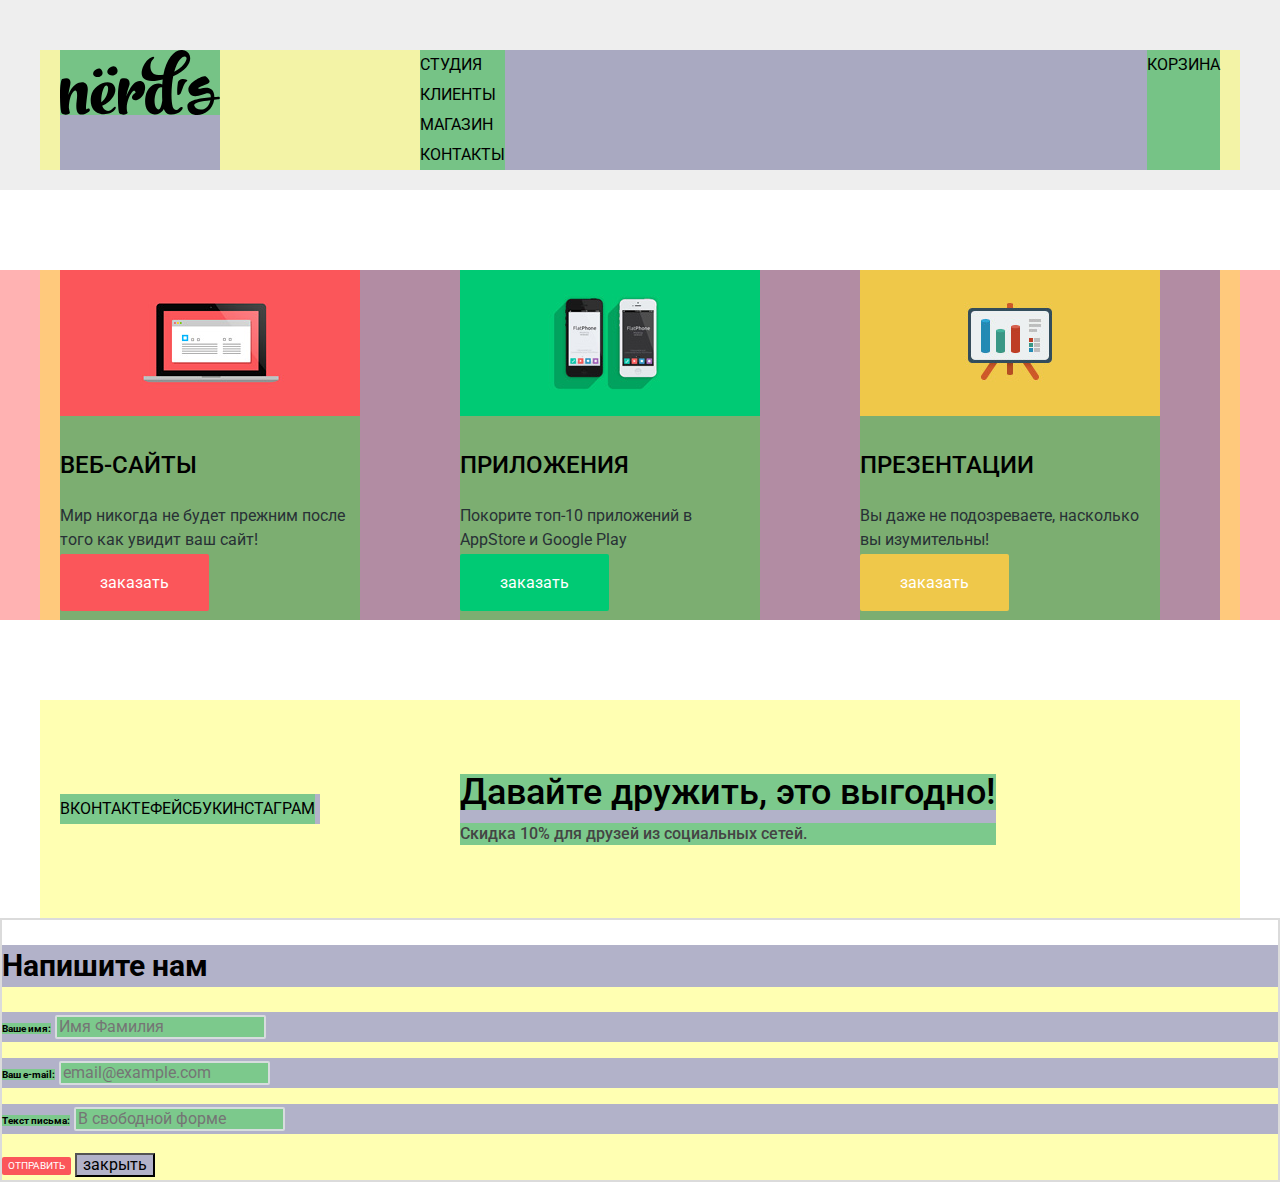
<file: index.html>
<!DOCTYPE html>
<html lang="ru">

<head>
  <meta charset="utf-8">
  <title>Нёрдс</title>
  <link href="https://fonts.googleapis.com/css?family=Roboto:400,500&display=swap&subset=cyrillic" rel="stylesheet">
  <link href="css/normalize.css" rel="stylesheet">
  <link href="css/style.css" rel="stylesheet">
</head>

<body>
  <header class="main-header">
    <nav class="main-navigation">
      <a class="main-header-logo"> <img src="img/index-logo.svg" width="160" height="65" alt="Логотип Нердс на главной">
      </a>
      <div class="container-navigation">
        <ul class="site-navigation">
          <li class="studio"><a href="studio.html">студия</a></li>
          <li class="customers"><a href="customers.html">клиенты</a></li>
          <li class="inner"><a href="inner.html">магазин</a></li>
          <li class="contacts"><a href="contacts.html">контакты</a></li>
        </ul>
        <ul class="basket-navigation">
          <li class="basket-buyer"><a href="basket.html">корзина</a></li>
        </ul>
      </div>
    </nav>
    <!-- <div class="header-slider">слайдер</div> -->
  </header>

  <main class="containеr">
    <section class="order container-1">
      <h2 class="visually-hidden">Блок заказа</h2>
      <ul class="list-order container-2">
        <li class="order-web-site container-3">
          <img src="img/illustration-1.png" width="300" height="146" alt="илюстрация веб-сайт">
          <h3 class="product-header-1">веб-сайты</h3>
          <p class="text-slogan-1">Мир никогда не будет прежним после того как увидит ваш сайт!</p>
          <!--целесообразно <p> заменить <span> ?-->
          <a class="button-1" href="order-web-site.html">заказать</a>
        </li>
        <li class="order-of-applications container-3">
          <img src="img/illustration-2.png" width="300" height="146" alt="иллюстрация приложения">
          <h3 class="product-header-2">приложения</h3>
          <p class="text-slogan-2">Покорите топ-10 приложений в AppStore и Google Play</p>
          <a class="button-2" href="order-of-applications.html">заказать</a>
        </li>
        <li class="presentation-order container-3">
          <img src="img/illustration-3.png" width="300" height="146" alt="иллюстрация презентации">
          <h3 class="product-header-3">презентации</h3>
          <p class="text-slogan-3">Вы даже не подозреваете, насколько вы изумительны!</p>
          <a class="button-3" href="presentation-order.html">заказать</a>
        </li>
      </ul>
    </section>
    <!-- <div class="slider-2">
        мы маленькая, но гордая студия
      </div>
      <div class="map">
        КАРТА
      </div> -->
  </main>
  <footer class=main-footer>
    <div class="footer-container">
      <ul class="social-blok">
        <li><a class="social-button-vk" href="#">Вконтакте</a></li>
        <li><a class="social-button-fb" href="#">Фейсбук</a></li>
        <li><a class="social-button-instagram" href="#">Инстаграм</a></li>
      </ul>
      <div class="footer-slogan">
        <p class="text-call">Давайте дружить, это выгодно!</p>
        <p class="text-benefit">Скидка 10% для друзей из социальных сетей.</p>
      </div>
    </div>
  </footer>
  <section class="modal modal-connections">
    <form class="form-connections" method="post" action="https://echo.htmlacademy.ru">
      <h2>Напишите нам</h2>
      <p>
        <label class="name-form" for="user-name">Ваше имя:</label>
        <input class="name-form-field" type="text" name="name" id="user-name" placeholder="Имя Фамилия">
      </p>
      <p>
        <label class="email-form" for="user-email">Ваш e-mail:</label>
        <input class="email-form-field" type="text" name="e-mail" id="user-email" placeholder="email@example.com">
      </p>
      <p>
        <label class="message-form" for="user-message">Текст письма:</label>
        <input class="message-form-field" type="text" name="message" id="user-message" placeholder="В свободной форме">
      </p>
      <button class="button-form" type="submit">отправить</button>
      <button class="modal-close" type="button">закрыть</button>
    </form>
  </section>
</body>
</html>
</file>
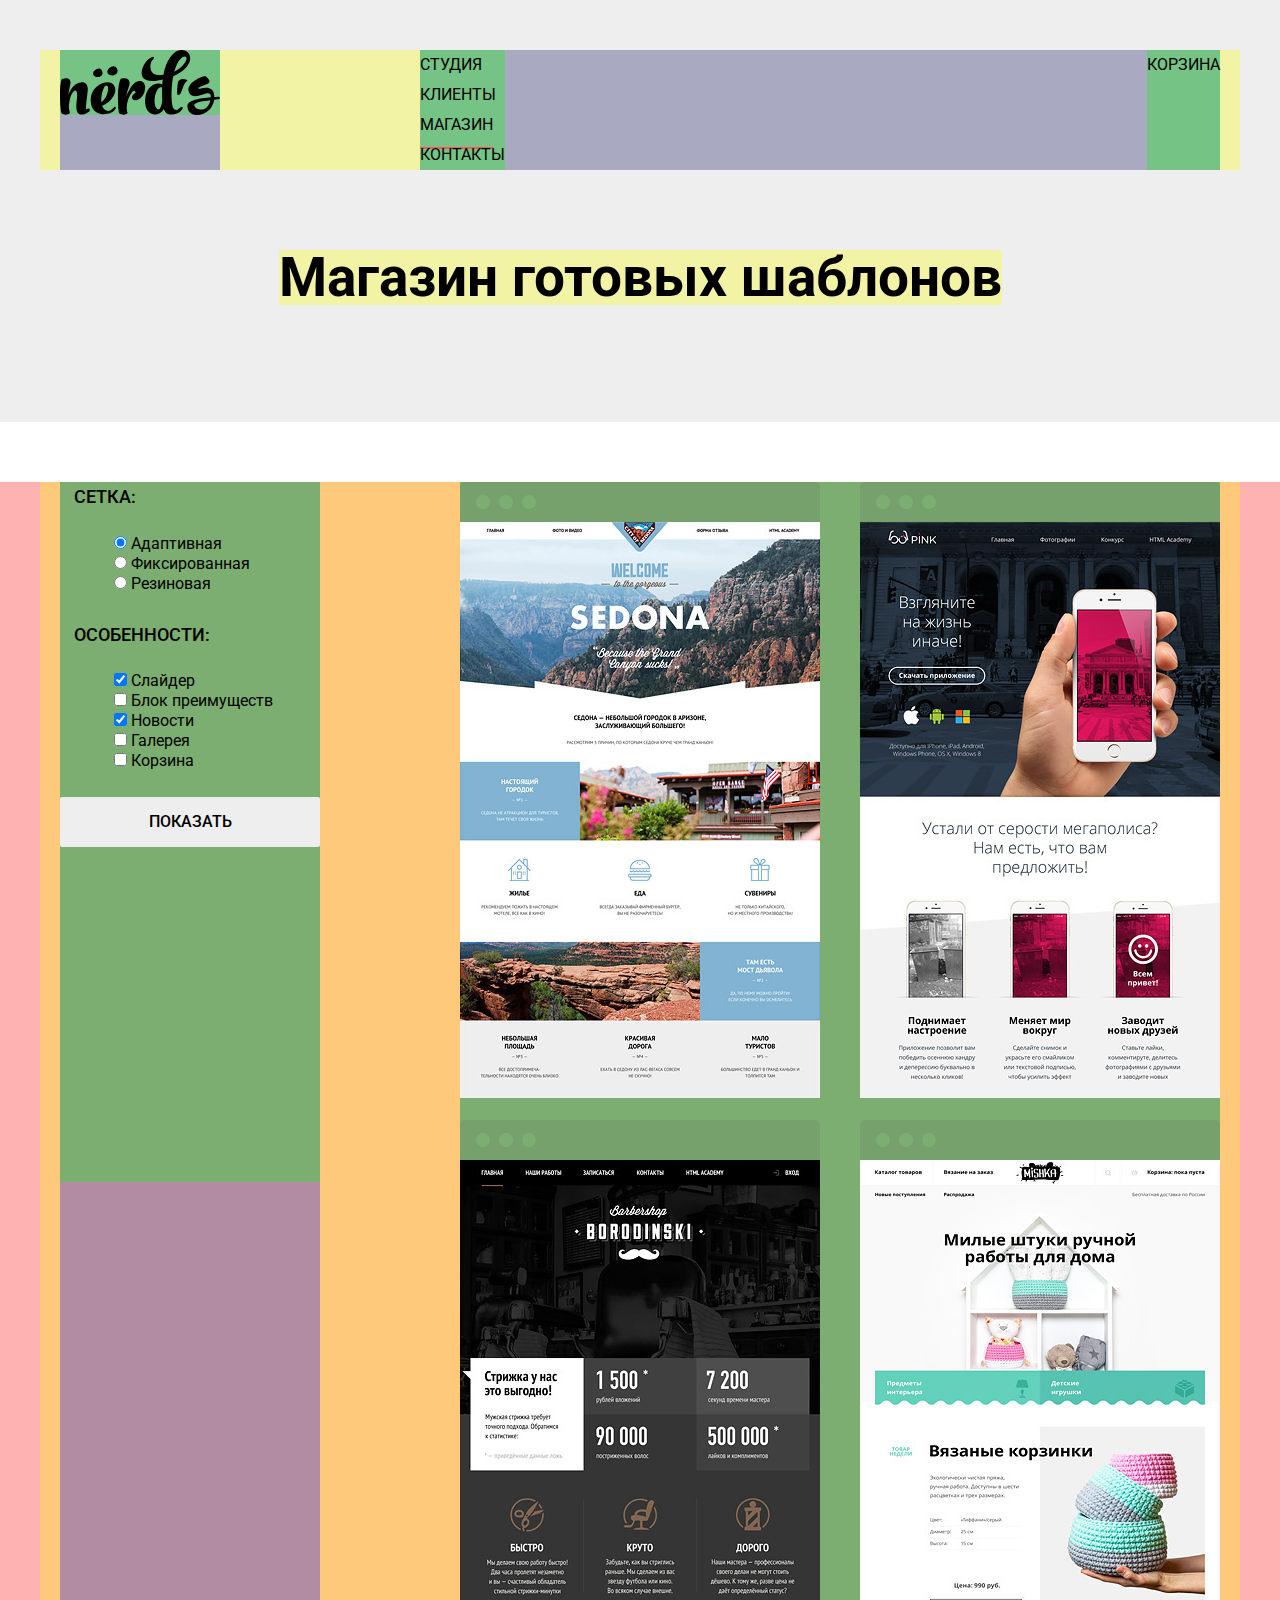
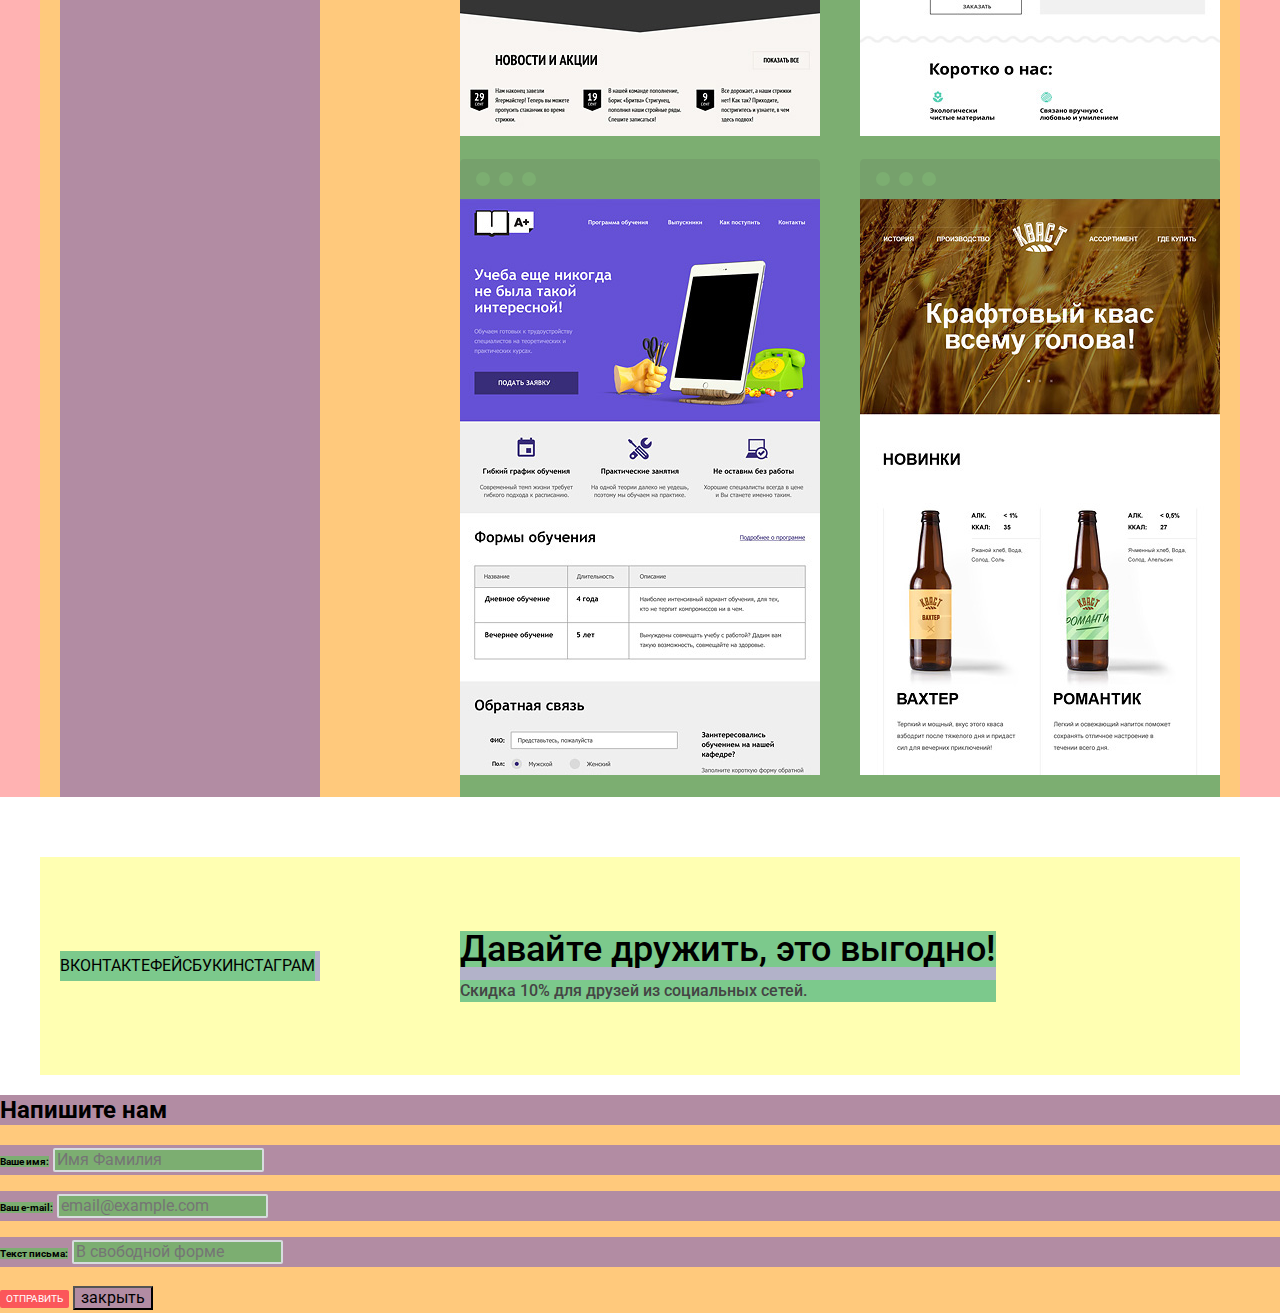
<file: inner.html>
<!DOCTYPE html>
<html lang="ru">

<head>
  <meta charset="utf-8">
  <title>Нёрдс</title>
  <link href="https://fonts.googleapis.com/css?family=Roboto:400,500&display=swap&subset=cyrillic" rel="stylesheet">
  <link href="css/normalize.css" rel="stylesheet">
  <link href="css/style.css" rel="stylesheet">
</head>

<body>
  <header class="inner-main-header">
    <h1 class="page-title">Магазин готовых шаблонов</h1>
    <nav class="inner-main-navigation">
      <a class="main-header-logo" href="index.html"> <img src="img/index-logo.svg" width="160" height="65"
          alt="Логотип Нердс в каталоге">
      </a>
      <div class="container-navigation">
        <ul class="site-navigation">
          <li class="studio"><a href="studio.html">студия</a></li>
          <li class="customers"><a href="customers.html">клиенты</a></li>
          <li class="current"><a class="active" href="shop.html">магазин</a></li>
          <li class="contacts"><a href="contacts.html">контакты</a></li>
        </ul>
        <ul class="basket-navigation">
          <li class="basket-buyer"><a href="basket.html">корзина</a></li>
        </ul>
      </div>
    </nav>
  </header>

  <main class="container">
    <div class="catalog-columns">
      <section class="filters">
        <h2 class="visually-hidden">Фильтр товаров</h2>
        <form class="filter" method="get" action="https://echo.htmlacademy.ru">
          <fieldset>
            <legend class="name-filter">сетка:</legend>
            <ul class="mesh-filter">
              <li class="filter-option">
                <input type="radio" name="grid-option" value="adaptive" id="filter-adaptive" checked>
                <label for="filter-adaptive">
                  Адаптивная
                </label>
              </li>
              <li class="filter-option">
                <input type="radio" name="grid-option" value="fixed" id="filter-fixed">
                <label for="filter-fixed">
                  Фиксированная
                </label>
              </li>
              <li class="filter-option">
                <input type="radio" name="grid-option" value="rubber" id="filter-rubber">
                <label for="filter-rubber">
                  Резиновая
                </label>
              </li>
            </ul>
          </fieldset>
          <fieldset>
            <legend class="name-filter">особенности:</legend>
            <ul class="filter-features">
              <li class="filter-option">
                <input class="filter-input filter-input-checkbox" type="checkbox" name="slider" id="filter-slider"
                  checked>
                <label for="filter-slider">
                  Слайдер
                </label>
              </li>
              <li class="filter-option">
                <input class="filter-input filter-input-checkbox" type="checkbox" name="advantage-block"
                  id="filter-advantage-block">
                <label for="filter-advantage-block">
                  Блок преимуществ
                </label>
              </li>
              <li class="filter-option">
                <input class="filter-input filter-input-checkbox" type="checkbox" name="news" id="filter-news" checked>
                <label for="filter-news">
                  Новости
                </label>
              </li>
              <li class="filter-option">
                <input class="filter-input filter-input-checkbox" type="checkbox" name="gallery" id="filter-gallery">
                <label for="filter-gallery">
                  Галерея
                </label>
              </li>
              <li class="filter-option">
                <input class="filter-input filter-input-checkbox" type="checkbox" name="basket" id="filter-basket">
                <label for="filter-basket">
                  Корзина
                </label>
              </li>
            </ul>
          </fieldset>
          <button type="submit" class="filter-button">показать</button>
        </form>
      </section>
      <section class="catalog">
        <h2 class="visually-hidden">Список шаблонов</h2>
        <ul class="catalog-list">
          <!-- <li class="catalog-item">
              <h3>
                <a href="catalog-item.html">
                  <span class="catalog-category">Седона</span>
                </a>
                  <span class="catalog-item-title">Информационный сайт для туристов</span>
              </h3>
                <p class="catalog-item-image">
                  <a href="catalog-item.html">
                    <img src="img/produkt-sedona.jpg" width="360" height="576" alt="Шаблон Sedona">
                  </a>
                </p>
                <a class="button" href="#">9 900 РУБ.</a>
            </li> -->
            <li class="catalog-item">
            <h3 class="visually-hidden">Седона</h3>
            <img class="semi" src="img/browser.svg" width="360" height="40" alt="браузер Sedona">
            <img src="img/produkt-sedona.jpg" width="360" height="576" alt="Шаблон Sedona">
            <!-- <p>
            <span class="catalog-category">SEDONA</span>
            <span class="catalog-item-title">Информационный сайт для туристов</span>
            <a class="button" href="#">9 900 РУБ.</a>
          </p> -->
          </li>
          <li class="catalog-item">
            <h3 class="visually-hidden">Шаблон Pink</h3>
            <img class="semi" src="img/browser.svg" width="360" height="40" alt="браузер Pink">
            <img src="img/produkt-pink.jpg" width="360" height="576" alt="Pink">
          </li>
          <li class="catalog-item">
            <h3 class="visually-hidden">Шаблон Бородинский</h3>
            <img class="semi" src="img/browser.svg" width="360" height="40" alt="браузер Бородинский">
            <img src="img/produkt-barbershop.jpg" width="360" height="576" alt="Шаблон Барбершоп Бородинский">
          </li>
          <li class="catalog-item">
            <h3 class="visually-hidden">Шаблон Mishka</h3>
            <img class="semi" src="img/browser.svg" width="360" height="40" alt="браузер Mishka">
            <img src="img/produkt-mishka.jpg" width="360" height="576" alt="Шаблон Mishka">
          </li>
          <li class="catalog-item">
            <h3 class="visually-hidden">Шаблон А+</h3>
            <img class="semi" src="img/browser.svg" width="360" height="40" alt="браузер А+">
            <img src="img/produkt-aplus.jpg" width="360" height="576" alt="Шаблон А+">
          </li>
          <li class="catalog-item">
            <h3 class="visually-hidden">Шаблон Кваст</h3>
            <img class="semi" src="img/browser.svg" width="360" height="40" alt="браузер Кваст">
            <img src="img/produkt-kvast.jpg" width="360" height="576" alt="Шаблон Кваст">
          </li>
        </ul>
      </section>
    </div>
    <!-- <div class="container-pagination">
      <ul class="pagination-list">
        <li class="pagination-item pagination-item-current"><a>1</a></li>
        <li class="pagination-item "><a href="#">2</a></li>
        <li class="pagination-item"><a href="#">3</a></li>
        <li class="pagination-item pagination-item-the_next"><a href="#">следующая</a></li>
      </ul>
    </div> -->

  </main>
  <footer class=main-footer>
    <div class="footer-container">
      <ul class="social-blok">
        <li><a class="social-button-vk" href="#">Вконтакте</a></li>
        <li><a class="social-button-fb" href="#">Фейсбук</a></li>
        <li><a class="social-button-instagram" href="#">Инстаграм</a></li>
      </ul>
      <div class="footer-slogan">
        <p class="text-call">Давайте дружить, это выгодно!</p>
        <p class="text-benefit">Скидка 10% для друзей из социальных сетей.</p>
      </div>
    </div>
  </footer>
  <section>
    <form class="connections-form" method="post" action="https://echo.htmlacademy.ru">
      <h2>Напишите нам</h2>
      <p>
        <label class="name-form" for="user-name">Ваше имя:</label>
        <input class="name-form-field" type="text" name="name" id="user-name" placeholder="Имя Фамилия">
      </p>
      <p>
        <label class="email-form" for="user-email">Ваш e-mail:</label>
        <input class="email-form-field" type="email" name="e-mail" id="user-email" placeholder="email@example.com">
      </p>
      <p>
        <label class="message-form" for="user-message">Текст письма:</label>
        <input class="message-form-field" type="text" name="message" id="user-message" placeholder="В свободной форме">
      </p>
      <button class="button-form" type="submit">отправить</button>
      <button class="modal-close" type="button">закрыть</button>
    </form>
  </section>
</body>
</html>
</file>
<file: css/style.css>
html {    box-sizing: border-box;  }

body {
  margin: 0;
  font-family: "Roboto", Arial, Roboto;
  font-size: 16px;
  line-height: 30px;
  font-weight: 400;
  color: #000000;
  text-transform: none; /* управлять регистром символов */
}

  body >* {
    background: rgba(255, 0, 0, 0.3)
  }

  body >*>* {
    background: rgba(255, 255, 0, 0.3)
  }

  body >*>*>* {
    background: rgba(0, 0, 255, 0.3)
  }

  body >*>*>*>* {
    background: rgba(0, 255, 0, 0.3)
  }

.main-header,
.inner-main-header {
  background-color: #eeeeee;
  color: #000000;
  margin: 0px;
  padding: 0px;
  margin-bottom: 80px;
  display: flex;
  flex-direction: column;
  align-items: center;
  /* min-height: 545px; на главной */
}

.inner-main-header {
  margin-bottom: 60px;
  /* min-height: 355px; */
}

.main-navigation {
  display: flex;
  margin: 0 auto;
  margin-top:50px;
  margin-bottom: 20px;
  width: 1160px;
  padding: 0px 20px;
}

.inner-main-navigation {
  display: flex;
  margin: 0 auto;
  margin-top: 50px;
  margin-bottom: 80px;
  width: 1160px;
  padding: 0px 20px;
}

.container-navigation {
  display: flex;
  width: 800px;
  margin: 0px;
  padding: 0px;
  /* justify-content: space-between; */
}

.page-title { /* Магазин_готовых_шаблонов  */
  font-size: 55px;
  line-height: 55px;
  order: 2;
  margin: 0px auto;
  padding: 0px;
  margin-bottom: 117px;
}

.site-navigation { /*У списков сбросил дефолтный стиль, отступы и зададим минимальную высоту*/
  margin: 0;
  padding: 0;
  list-style: none;
}

.basket-navigation {
  margin: 0;
  padding: 0;
  list-style: none;
  margin-left: auto;
}

.main-header-logo:hover {
  opacity: 0.8;
}

.main-header-logo:focus {
  opacity: 0.3;
}

.main-header-logo {
  margin-right: 200px;
  align-items: flex-start;
}

.header-slider {
  min-height: 413px;
  width: 1160px;
  padding: 0px 20px;
}

a {
  text-decoration: none; /*отменил у ссылок подчеркивание, назначается браузером по умолчанию. */
}

.site-navigation,
.basket-navigation,
.list-order,
.social-blok,
.catalog-list,
.mesh-filter,
.filter-features,
.pagination-list {
  list-style: none; /* Перед элементами ненумерованного спика по умолчанию ставятся маркеры. Отменим это для списков в навигации */
}

.site-navigation a, /* по умолчанию ссылки синие, задал черный */
.basket-navigation a,
.pagination-list a,
.footer-container a {
  text-transform: uppercase;
  color: #000000; /*(0, 0, 0,) (0, 0, 0, 0.5) чёрный, непрозрачный на 50% */
}

.list-order a { /* задал белый цвет текста ссылке "заказать" */
  line-height: 18px;
  color: #ffffff; /* rgb(255, 255, 255) */
}

.current .active { /* подчеркивание активной страницы в нав */
  border-bottom: 2px solid #fb565a;
  padding-bottom: 13px;
  width: 74px;
}

.site-navigation a:hover,  /* :hover для наведения, меняет цвет  */
.basket-navigation a:hover {
  color: rgb(251, 86, 90);
}

.site-navigation a:focus,   /* :focus для фокусировки, меняет цвет */
.basket-navigation a:focus {
  color: rgba(0, 0, 0, 0.302);
}

.visually-hidden { /* спрятал текст */
  position: absolute;
  width: 1px;
  height: 1px;
  margin: -1px;
  border: 0;
  padding: 0;
  clip: rect(0 0 0 0);
  overflow: hidden;
}

 .container-1 { /* веб сайты на главной */
  display: flex;
  width: 1160px;
  min-height: 350px;
  margin: 0 auto;
  margin-bottom: 80px;
  padding: 0px 20px;
}

.container-2 { /* приложения на главной */
  display: flex;
  justify-content: flex-start;
  padding: 0px;
  margin: 0px;
}

.container-3 { /* презентации на главной */
  width: 300px;
  margin-right: 100px;
}

.presentation-order {
  margin-right: 60px;
}

.product-header-1 {
  font-size: 24px;
  line-height: 30px;
  font-weight: 500;
  text-transform: uppercase;
  text-align: left;
}

.text-slogan-1 {
  color: rgb(40, 49, 54); /* #283136 */
  font-size: 16px;
  line-height: 24px;
  text-align: left;
}

.button-1 {
  /* inline: block;  */
  background-color: #fb565a;
  padding-top: 19px;
  padding-right: 40px;
  padding-bottom: 19px;
  padding-left: 40px;
  border-radius: 2px;
}

.button-1:hover {
  background-color: #e74246;
  /* color: rgb(255, 255, 255,) */
}
/* color: rgb(255, 255, 255, 0.0)  */
.button-1:focus {
  background-color: #d7373b;
  color: #e06366;
  box-shadow: inset 0px 3px 0px 0px #c13135;
  outline: none;

}

.product-header-2 {
  font-size: 24px;
  line-height: 30px;
  font-weight: 500;
  text-transform: uppercase;
  text-align: left;
}

.text-slogan-2 {
  color: rgb(40, 49, 54); /* #283136 */
  font-size: 16px;
  line-height: 24px;
  text-align: left;
}

.button-2 {
  /* inline: block; */
  background-color: #00ca74;
  padding-top: 19px;
  padding-right: 40px;
  padding-bottom: 19px;
  padding-left: 40px;
  border-radius: 2px;
}

.button-2:hover {
  background-color: #00bc6c;
}

.button-2:focus {
  background-color: #00aa62;
  color: #4dc491;
  box-shadow: inset 0px 3px 0px 0px #009958;
  outline: none;
}

.product-header-3 {
  font-size: 24px;
  line-height: 30px;
  font-weight: 500;
  text-transform: uppercase;
  text-align: left;
}

.text-slogan-3 {
  color: rgb(40, 49, 54); /* #283136 */
  font-size: 16px;
  line-height: 24px;
  text-align: left;
}

.button-3 {
  /* inline: block; */
  background-color: #efc84a;
  padding-top: 19px;
  padding-right: 40px;
  padding-bottom: 19px;
  padding-left: 40px;
  border-radius: 2px;
}

.button-3:hover {
  background-color: #eab534;
}

.button-3:focus {
  background-color: #e5a722;
  color: #edc265;
  box-shadow: inset 0px 3px 0px 0px #ce961f;
  outline: none;
}

/* .slider-2 { обозначил наличие слайдера
  width: 1160px;
  margin: 0 auto;
  margin-bottom: 80px;
  padding: 0px;
}

.map {
  width: 1440px;
  margin: 0 auto;
  padding: 0px;
} */


.catalog-columns {
  display: flex;
  width: 1160px;
  padding: 0px 20px;
  margin: 0px auto;
  margin-bottom: 60px; 
  justify-content: space-between;
  flex-wrap: wrap;
}

.filters {
  font-size: 16px;
  line-height: 20px;
}

.filter { 
  /* display: flex; */
  width: 260px;
  min-height: 700px;
  padding: 0px;
  margin: 0px;
  /* margin-right: 140px; */
}

.catalog {
  padding: 0px;
  margin: 0px;
}

.catalog-list {
  display: flex;
  padding: 0px;
  margin: 0px;
  width: 760px;
  flex-wrap: wrap;
  min-height: 1915px;
  justify-content: space-between;
}

.catalog-item {
  display: flex;
  padding: 0px;
  margin: 0px;
  flex-direction: column;
}

.semi {
  opacity: 0.12;
}

.pagination-list {
  display: flex;
  width: 445px;
  min-height: 50px;
  margin: 0px;
  margin-left: 400px;
  padding: 0px;
  align-self: flex-end;
}

.container-pagination {
  display: flex;
  width: 1160px;
  margin: 0px auto;
  margin-bottom: 60px;
  padding: 0px 20px;
}

.main-footer {
  background-color:#ffffff;
  margin: 0px;
  padding: 0px;
}

.footer-container {
  display: flex;
  width: 1160px;
  min-height: 218px;
  margin: 0px auto;
  padding: 0px 20px;
  align-items: center;
}

.social-blok {
  display: flex;
  margin: 0px;
  padding: 0px;
  width: 260px;
  /* margin-top: 70px;
  margin-bottom: 70px; */
  margin-right: 140px;
  align-items: center;

  /* align-content: center; */
  
}

.footer-slogan {
  display: flex;
  flex-direction: column;
  margin: 0px;
  padding: 0px;
  /* margin-top: 80px;
  margin-bottom: auto; */
}

.text-call { /* Давайте дружить, это выгодно! */
  font-size: 36px;
  font-weight: 500;
  line-height: 36px;
  margin: 0px;
  padding: 0px;
  margin-bottom: 13px;
}

.text-benefit { /* Скидка_10__для_друзей_из_социальных_сетей */
  font-size: 16px;
  font-weight: 500;
  color: rgb(68, 68, 68);
  line-height: 22px;
  margin: 0px;
  padding: 0px;
}

/*.social-button-vk {
   background-image: url("img/vk-icon.svg");
  border-radius: 50%; 
}*/

/*.social-button-fb {
     background-image: url("img/fb-icon.svg");
    border-radius: 50%; 
  }*/

/*.social-button-instagram {
   background-image: url("img/insta-icon.svg");
  border-radius: 50%; 
}*/


.modal { /* для формы */
  color: #000000;
  background-color: #ffffff; /* rgb(255, 255, 255) */
  background-position: 0 0;
  border: 2px solid #dbdbdb;
}

.modal h2 {
  font-size: 30px;
  line-height: 42px;
}

.name-form,
.email-form,
.message-form {
  font-size: 10px;
  line-height: 16px;
  font-weight: 700;
}

.name-form-field,
.email-form-field,
.message-form-field {
  color: #a1a1a1; 
  font-size: 16px;
  line-height: 18px;
  border: 2px solid #d7dcde;
  border-radius: 2px;
}

.name-form-field:hover {
  color: #b4b9bb;
  border: 2px solid #b4b9bb;
}

.name-form-field:focus {
  color: #444444;
  border: 2px solid #000000;
  outline: none; /* удалил обводку рамки при активации */
}

.name-form input:invalid {
  background-color: #e74462; /* Красный цвет фона полю имя */
  color:  #e74462;
}

.button-form {
  text-align: center;
  vertical-align: middle;
  text-transform: uppercase;
  color: #ffffff;
  background-color: #fb565a;
  border: none;
  font-size: 10px;
  line-height: 16px;
  font-weight: 400;
  border-radius: 2px;
}

.filter fieldset { /* убрал обводку у <fieldset>  */
  border: none;
}

.mesh-filter,
.filter-features {
  font-size: 16px;
  line-height: 20px;
}

.name-filter  {
  font-size: 18px;
  line-height: 30px;
  font-weight: 500;
  text-transform: uppercase;
  text-align: left;
}

.name-filter label {
  font-size: 16px;
  line-height: 20px;
  font-weight: 400;
}

.filter-button {
  background-color: #eeeeee;
  color: #000000;
  font-size: 16px;
  line-height: 18px;
  font-weight: 500;
  text-transform: uppercase;
  text-align: center;
  vertical-align: middle;
  border-radius: 2px;
  border: none;
  width: 260px;
  height: 50px;
}

.filter-button:hover {
  background-color: #dfdfdf;
}

.filter-button:active {
  background-color: #d5d5d5;
  color: rgba(0, 0, 0, 0.3);
  box-shadow: inset 0px 3px 0px 0px #bfbfbf;
  outline: none;
}
</file>
